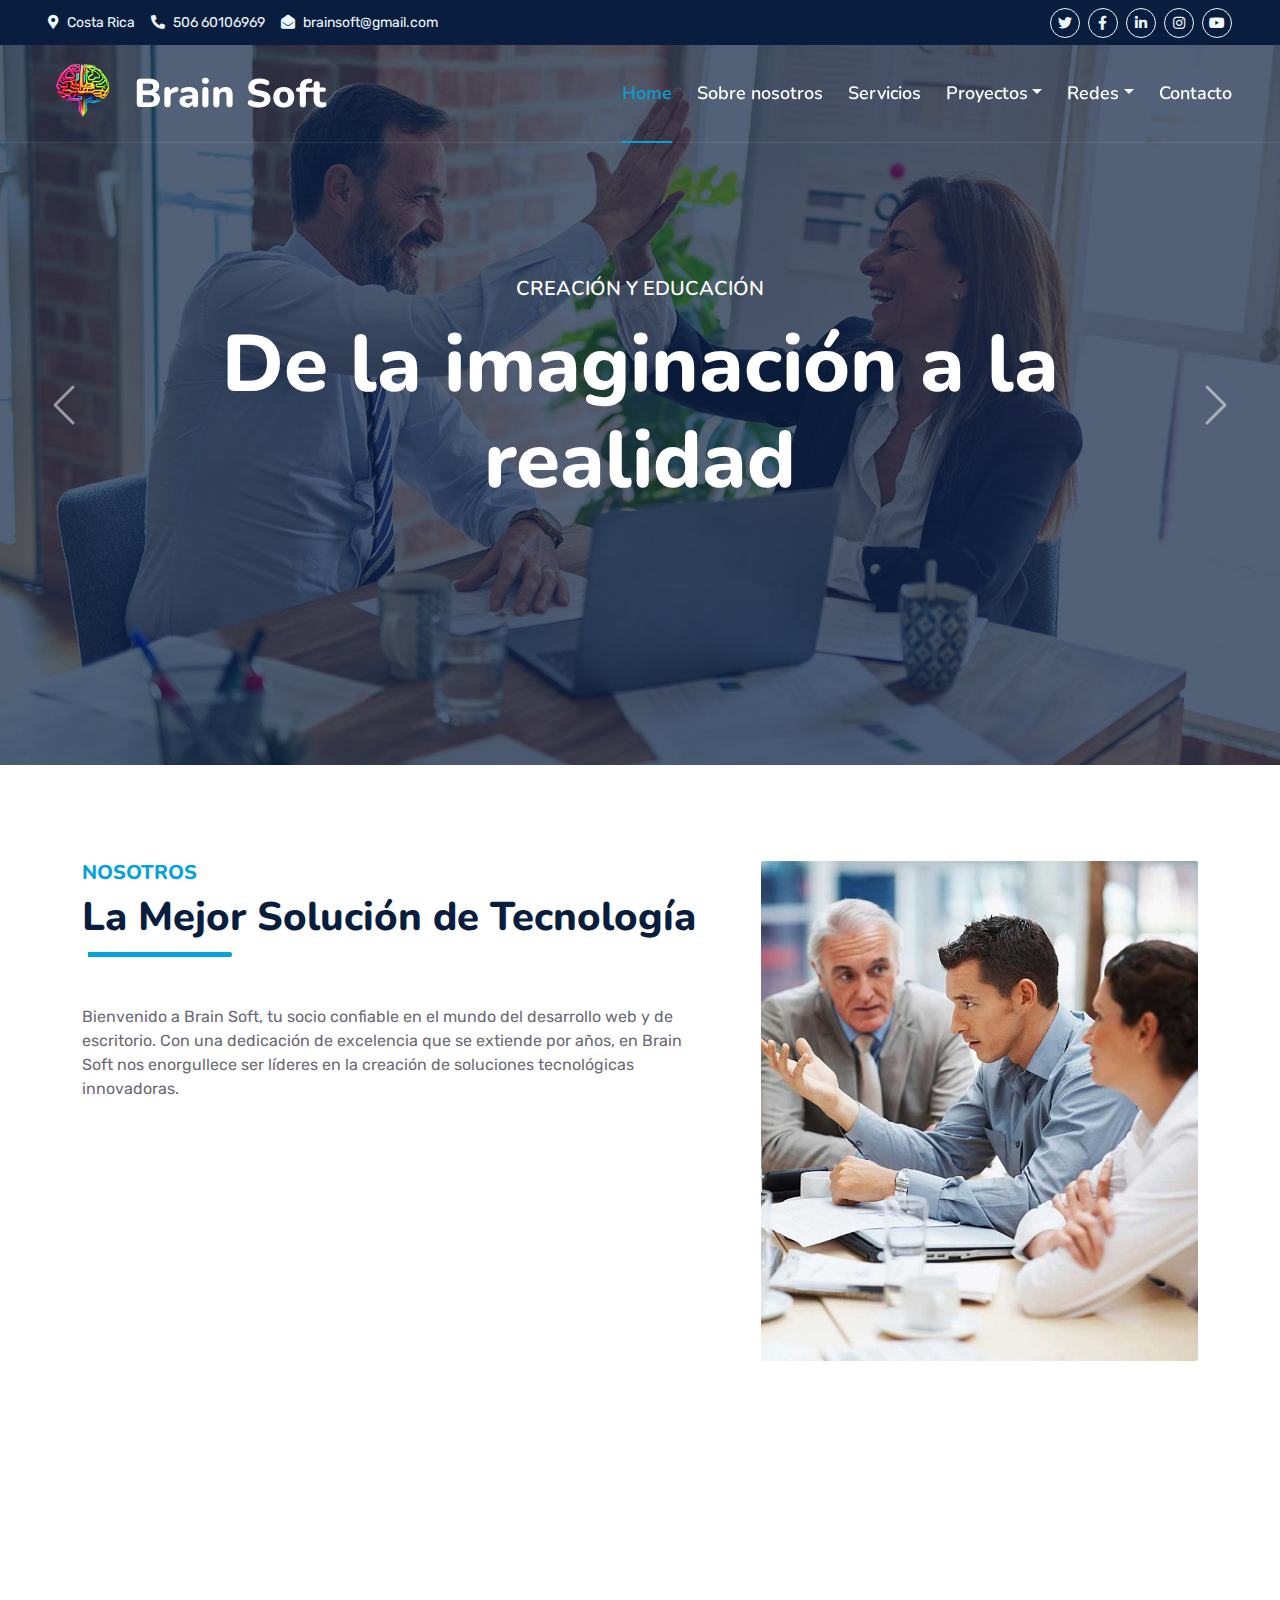
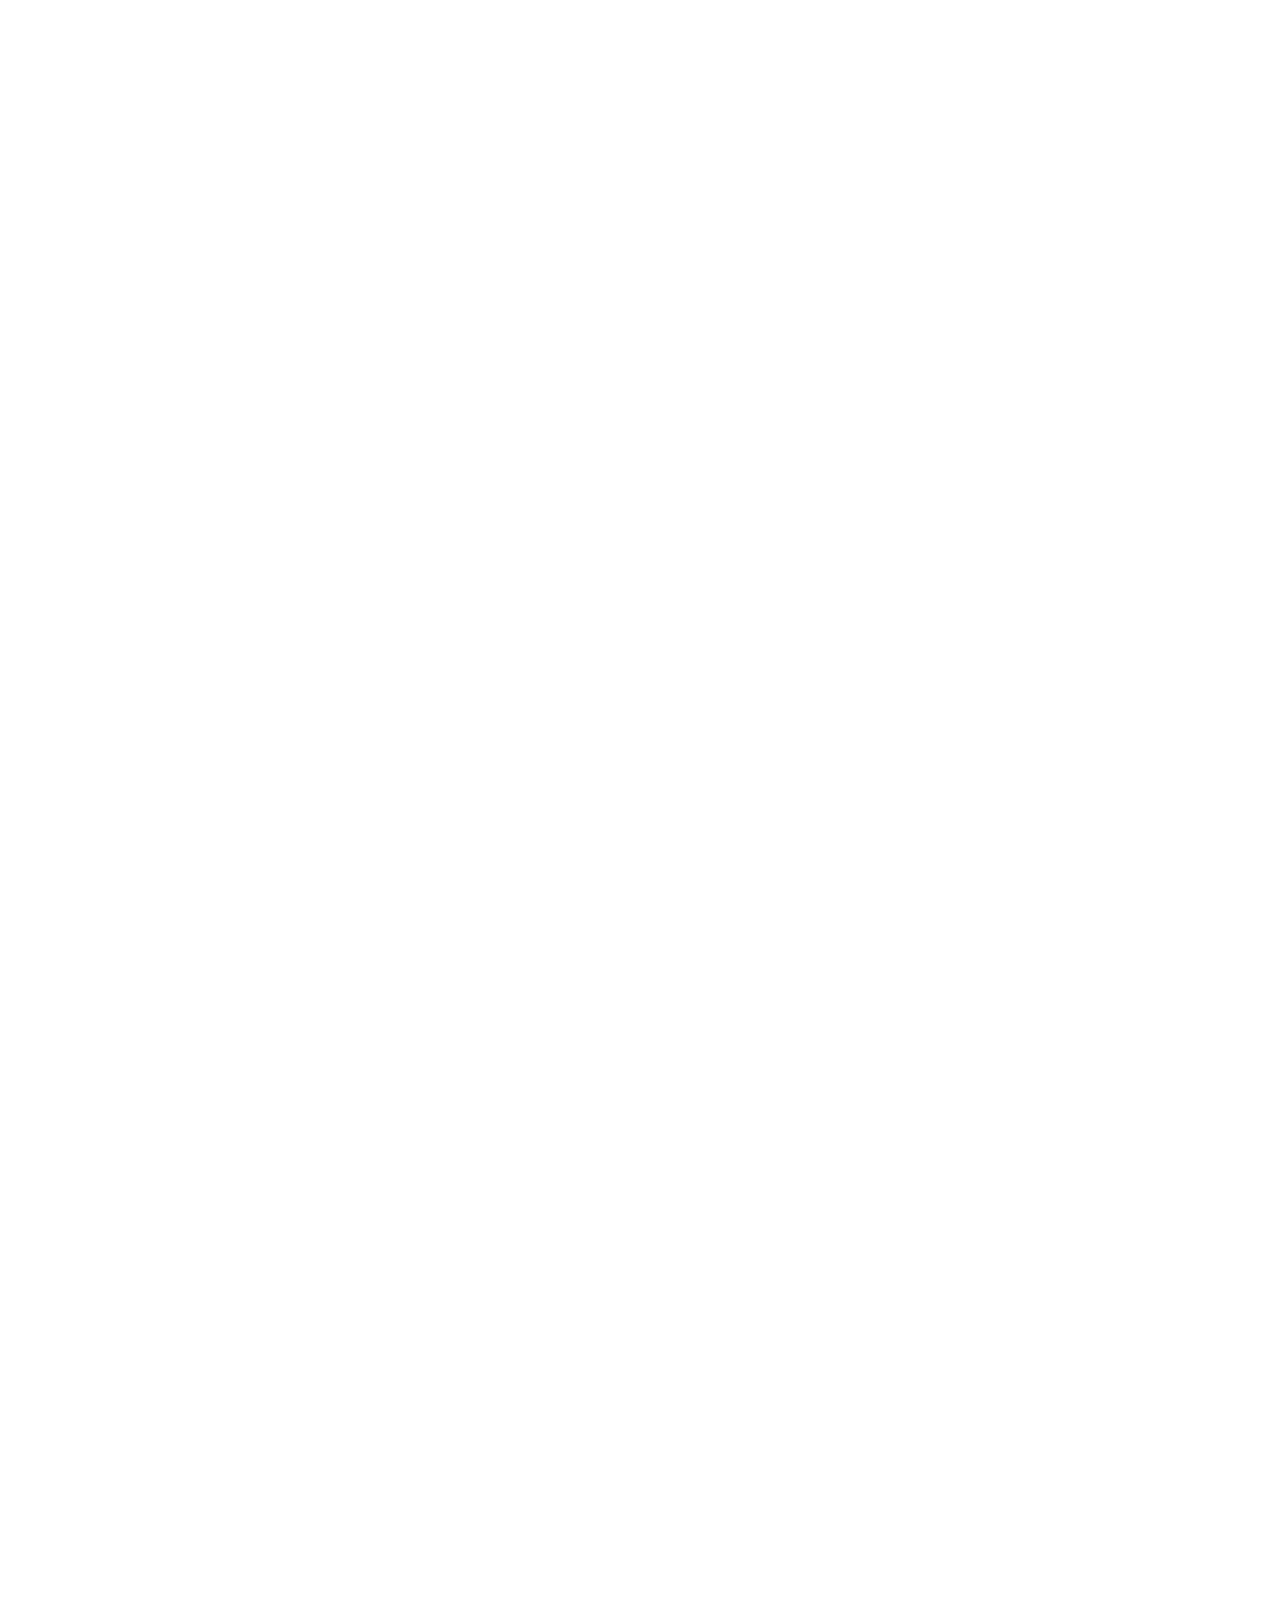
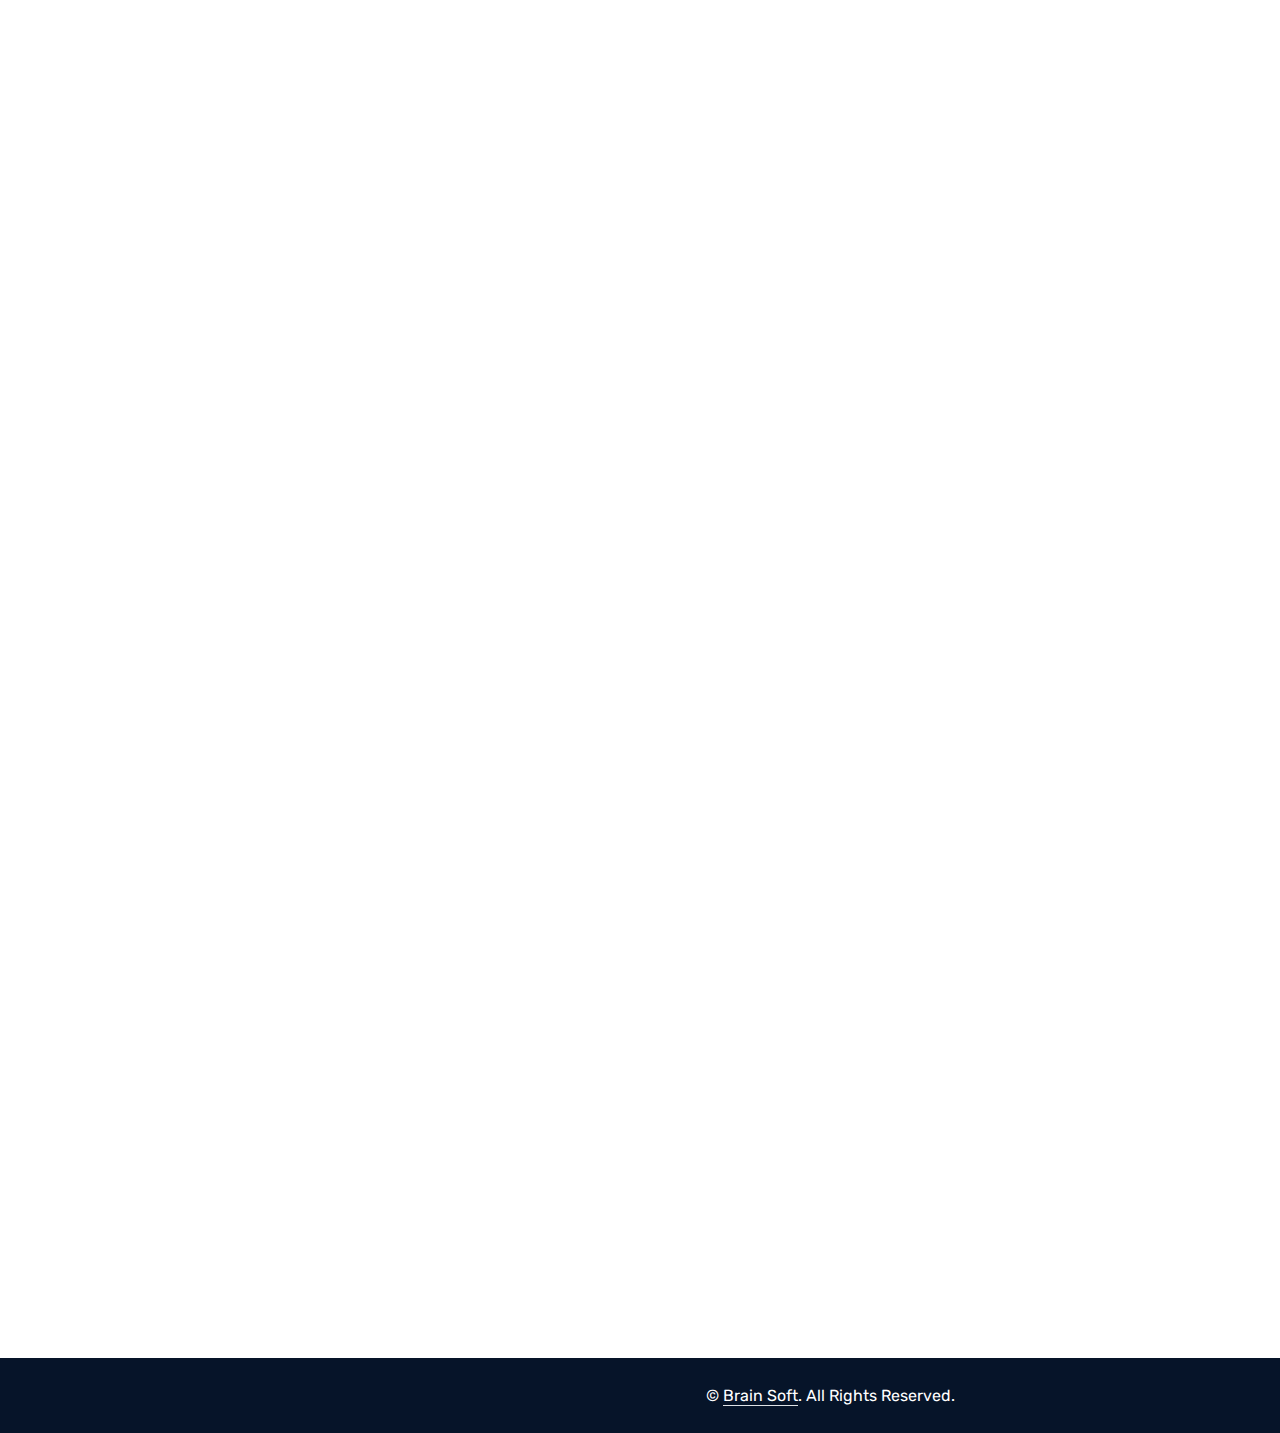
<file: Brainsoft/index.html>
<!DOCTYPE html>
<html lang="en">

<head>
    <meta charset="utf-8">
    <title>Brain Soft</title>
    <meta content="width=device-width, initial-scale=1.0" name="viewport">
    <meta content="Free HTML Templates" name="keywords">
    <meta content="Free HTML Templates" name="description">

    <!-- Favicon -->
    <link href="img/brainsoft.png" rel="icon">

    <!-- Google Web Fonts -->
    <link rel="preconnect" href="https://fonts.googleapis.com">
    <link rel="preconnect" href="https://fonts.gstatic.com" crossorigin>
    <link href="https://fonts.googleapis.com/css2?family=Nunito:wght@400;600;700;800&family=Rubik:wght@400;500;600;700&display=swap" rel="stylesheet">

    <!-- Icon Font Stylesheet -->
    <link href="https://cdnjs.cloudflare.com/ajax/libs/font-awesome/5.10.0/css/all.min.css" rel="stylesheet">
    <link href="https://cdn.jsdelivr.net/npm/bootstrap-icons@1.4.1/font/bootstrap-icons.css" rel="stylesheet">

    <!-- Libraries Stylesheet -->
    <link href="lib/owlcarousel/assets/owl.carousel.min.css" rel="stylesheet">
    <link href="lib/animate/animate.min.css" rel="stylesheet">

    <!-- Customized Bootstrap Stylesheet -->
    <link href="css/bootstrap.min.css" rel="stylesheet">

    <!-- Template Stylesheet -->
    <link href="css/style.css" rel="stylesheet">
</head>

<body>
    <!-- Spinner Start -->
    <div id="spinner" class="show bg-white position-fixed translate-middle w-100 vh-100 top-50 start-50 d-flex align-items-center justify-content-center">
        <div class="spinner"></div>
    </div>
    <!-- Spinner End -->


    <!-- Topbar Start -->
    <div class="container-fluid bg-dark px-5 d-none d-lg-block">
        <div class="row gx-0">
            <div class="col-lg-8 text-center text-lg-start mb-2 mb-lg-0">
                <div class="d-inline-flex align-items-center" style="height: 45px;">
                    <small class="me-3 text-light"><i class="fa fa-map-marker-alt me-2"></i>Costa Rica</small>
                    <small class="me-3 text-light"><i class="fa fa-phone-alt me-2"></i>506 60106969</small>
                    <small class="text-light"><i class="fa fa-envelope-open me-2"></i>brainsoft@gmail.com</small>
                </div>
            </div>
            <div class="col-lg-4 text-center text-lg-end">
                <div class="d-inline-flex align-items-center" style="height: 45px;">
                    <a class="btn btn-sm btn-outline-light btn-sm-square rounded-circle me-2" href=""><i class="fab fa-twitter fw-normal"></i></a>
                    <a class="btn btn-sm btn-outline-light btn-sm-square rounded-circle me-2" href=""><i class="fab fa-facebook-f fw-normal"></i></a>
                    <a class="btn btn-sm btn-outline-light btn-sm-square rounded-circle me-2" href=""><i class="fab fa-linkedin-in fw-normal"></i></a>
                    <a class="btn btn-sm btn-outline-light btn-sm-square rounded-circle me-2" href=""><i class="fab fa-instagram fw-normal"></i></a>
                    <a class="btn btn-sm btn-outline-light btn-sm-square rounded-circle" href=""><i class="fab fa-youtube fw-normal"></i></a>
                </div>
            </div>
        </div>
    </div>
    <!-- Topbar End -->


    <!-- Navbar & Carousel Start -->
    <div class="container-fluid position-relative p-0">
        <nav class="navbar navbar-expand-lg navbar-dark px-5 py-3 py-lg-0">
            <a class="navbar-brand" href="#">
                <img src="img/brainsoft.png" width="70" alt="Logo AM Fotografía" />
              </a>
            <a href="index.html"  class="navbar-brand p-0">
                
                <h1 class="m-0"></i>Brain Soft</h1>
            </a>
            
            <button class="navbar-toggler" type="button" data-bs-toggle="collapse" data-bs-target="#navbarCollapse">
                <span class="fa fa-bars"></span>
            </button>
            <div class="collapse navbar-collapse" id="navbarCollapse">
                <div class="navbar-nav ms-auto py-0">
                    <a href="index.html" class="nav-item nav-link active">Home</a>
                    <a href="about.html" class="nav-item nav-link">Sobre nosotros</a>
                    <a href="service.html" class="nav-item nav-link">Servicios</a>
                    <div class="nav-item dropdown">
                        <a href="#" class="nav-link dropdown-toggle" data-bs-toggle="dropdown">Proyectos</a>
                        <div class="dropdown-menu m-0">
                            <a href="blog.html" class="dropdown-item">Sitios Web</a>
                            <a href="detail.html" class="dropdown-item">Software</a>
                        </div>
                    </div>
                    <div class="nav-item dropdown">
                        <a href="#" class="nav-link dropdown-toggle" data-bs-toggle="dropdown">Redes</a>
                      
                    </div>
                    <a href="contact.html" class="nav-item nav-link">Contacto</a>
         
        </nav>

        <div id="header-carousel" class="carousel slide carousel-fade" data-bs-ride="carousel">
            <div class="carousel-inner">
                <div class="carousel-item active">
                    <img class="w-100" src="img/carousel-1.jpg" alt="Image">
                    <div class="carousel-caption d-flex flex-column align-items-center justify-content-center">
                        <div class="p-3" style="max-width: 900px;">
                            <h5 class="text-white text-uppercase mb-3 animated slideInDown">Creación y educación</h5>
                            <h1 class="display-1 text-white mb-md-4 animated zoomIn">De la imaginación a la realidad</h1>
                            <a ></a>
                        </div>
                    </div>
                </div>
                <div class="carousel-item">
                    <img class="w-100" src="img/carousel-2.jpg" alt="Image">
                    <div class="carousel-caption d-flex flex-column align-items-center justify-content-center">
                        <div class="p-3" style="max-width: 900px;">
                            <h5 class="text-white text-uppercase mb-3 animated slideInDown">Servicio al cliente</h5>
                            <h1 class="display-1 text-white mb-md-4 animated zoomIn">Buscamos resolver tus necesidades</h1>
                           
                        </div>
                    </div>
                </div>
            </div>
            <button class="carousel-control-prev" type="button" data-bs-target="#header-carousel"
                data-bs-slide="prev">
                <span class="carousel-control-prev-icon" aria-hidden="true"></span>
                <span class="visually-hidden">Previous</span>
            </button>
            <button class="carousel-control-next" type="button" data-bs-target="#header-carousel"
                data-bs-slide="next">
                <span class="carousel-control-next-icon" aria-hidden="true"></span>
                <span class="visually-hidden">Next</span>
            </button>
        </div>
    </div>
    <!-- Navbar & Carousel End -->


    <!-- Full Screen Search Start -->
    <div class="modal fade" id="searchModal" tabindex="-1">
        <div class="modal-dialog modal-fullscreen">
            <div class="modal-content" style="background: rgba(9, 30, 62, .7);">
                <div class="modal-header border-0">
                    <button type="button" class="btn bg-white btn-close" data-bs-dismiss="modal" aria-label="Close"></button>
                </div>
                <div class="modal-body d-flex align-items-center justify-content-center">
                    <div class="input-group" style="max-width: 600px;">
                        <input type="text" class="form-control bg-transparent border-primary p-3" placeholder="Type search keyword">
                        <button class="btn btn-primary px-4"><i class="bi bi-search"></i></button>
                    </div>
                </div>
            </div>
        </div>
    </div>
    <!-- Full Screen Search End -->


    <!-- Facts Start -->
   
    <!-- Facts Start -->


    <!-- About Start -->
    <div class="container-fluid py-5 wow fadeInUp" data-wow-delay="0.1s">
        <div class="container py-5">
            <div class="row g-5">
                <div class="col-lg-7">
                    <div class="section-title position-relative pb-3 mb-5">
                        <h5 class="fw-bold text-primary text-uppercase">Nosotros</h5>
                        <h1 class="mb-0">La Mejor Solución de Tecnología </h1>
                    </div>
                    <p class="mb-4">Bienvenido a Brain Soft, tu socio confiable en el mundo del desarrollo web y de escritorio. Con una dedicación de excelencia que se extiende por años, en Brain Soft nos enorgullece ser líderes en la creación de soluciones tecnológicas innovadoras.</p>
                    <div class="row g-0 mb-3">
                        <div class="col-sm-6 wow zoomIn" data-wow-delay="0.2s">
                            <h5 class="mb-3"><i class="fa fa-check text-primary me-3"></i>Servicio al cliente</h5>
                            <h5 class="mb-3"><i class="fa fa-check text-primary me-3"></i>Personal Profesional</h5>
                        </div>
                        <div class="col-sm-6 wow zoomIn" data-wow-delay="0.4s">
                            <h5 class="mb-3"><i class="fa fa-check text-primary me-3"></i>Soporte 24/7</h5>
                            <h5 class="mb-3"><i class="fa fa-check text-primary me-3"></i>Precios Flexibles</h5>
                        </div>
                    </div>
                    <div class="d-flex align-items-center mb-4 wow fadeIn" data-wow-delay="0.6s">
                        <div class="bg-primary d-flex align-items-center justify-content-center rounded" style="width: 60px; height: 60px;">
                            <i class="fa fa-phone-alt text-white"></i>
                        </div>
                        <div class="ps-4">
                            <h5 class="mb-2">Llame para hacer cualquier pregunta.</h5>
                            <h4 class="text-primary mb-0">506 60106969</h4>
                        </div>
                    </div>
                 
                </div>
                <div class="col-lg-5" style="min-height: 500px;">
                    <div class="position-relative h-100">
                        <img class="position-absolute w-100 h-100 rounded wow zoomIn" data-wow-delay="0.9s" src="img/about.jpg" style="object-fit: cover;">
                    </div>
                </div>
            </div>
        </div>
    </div>
    <!-- About End -->


    <!-- Features Start -->
    <div class="container-fluid py-5 wow fadeInUp" data-wow-delay="0.1s">
        <div class="container py-5">
            <div class="section-title text-center position-relative pb-3 mb-5 mx-auto" style="max-width: 600px;">
                <h5 class="fw-bold text-primary text-uppercase">¿Por qué eligirnos?</h5>
                <h1 class="mb-0">Estamos Aquí para Hacer Crecer Tu Negocio de Manera Exponencial.


                </h1>
            </div>
            <div class="row g-5">
                <div class="col-lg-4">
                    <div class="row g-5">
                        <div class="col-12 wow zoomIn" data-wow-delay="0.2s">
                            <div class="bg-primary rounded d-flex align-items-center justify-content-center mb-3" style="width: 60px; height: 60px;">
                                <i class="fa fa-cubes text-white"></i>
                            </div>
                            <h4>Precios cómodos</h4>
                            <p class="mb-0">Magna sea eos sit dolor, ipsum amet lorem diam dolor eos et diam dolor</p>
                        </div>
                        <div class="col-12 wow zoomIn" data-wow-delay="0.6s">
                            <div class="bg-primary rounded d-flex align-items-center justify-content-center mb-3" style="width: 60px; height: 60px;">
                                <i class="fa fa-award text-white"></i>
                            </div>
                            <h4>Servicio al cliente</h4>
                            <p class="mb-0">Magna sea eos sit dolor, ipsum amet lorem diam dolor eos et diam dolor</p>
                        </div>
                    </div>
                </div>
                <div class="col-lg-4  wow zoomIn" data-wow-delay="0.9s" style="min-height: 350px;">
                    <div class="position-relative h-100">
                        <img class="position-absolute w-100 h-100 rounded wow zoomIn" data-wow-delay="0.1s" src="img/feature.jpg" style="object-fit: cover;">
                    </div>
                </div>
                <div class="col-lg-4">
                    <div class="row g-5">
                        <div class="col-12 wow zoomIn" data-wow-delay="0.4s">
                            <div class="bg-primary rounded d-flex align-items-center justify-content-center mb-3" style="width: 60px; height: 60px;">
                                <i class="fa fa-users-cog text-white"></i>
                            </div>
                            <h4>Equipo profesional</h4>
                            <p class="mb-0">Magna sea eos sit dolor, ipsum amet lorem diam dolor eos et diam dolor</p>
                        </div>
                        <div class="col-12 wow zoomIn" data-wow-delay="0.8s">
                            <div class="bg-primary rounded d-flex align-items-center justify-content-center mb-3" style="width: 60px; height: 60px;">
                                <i class="fa fa-phone-alt text-white"></i>
                            </div>
                            <h4>Soporte 24/7 </h4>
                            <p class="mb-0">Magna sea eos sit dolor, ipsum amet lorem diam dolor eos et diam dolor</p>
                        </div>
                    </div>
                </div>
            </div>
        </div>
    </div>
    <!-- Features Start -->


    <!-- Service Start -->
    <div class="container-fluid py-5 wow fadeInUp" data-wow-delay="0.1s">
        <div class="container py-5">
            <div class="section-title text-center position-relative pb-3 mb-5 mx-auto" style="max-width: 600px;">
                <h5 class="fw-bold text-primary text-uppercase">Nuestros servicios</h5>
                <h1 class="mb-0">
                    Soluciones de Tecnología Personalizadas para tu Negocio Exitoso.</h1>
            </div>
            <div class="row g-5">
                <div class="col-lg-4 col-md-6 wow zoomIn" data-wow-delay="0.3s">
                    <div class="service-item bg-light rounded d-flex flex-column align-items-center justify-content-center text-center">
                        <div class="service-icon">
                            <i class="fa fa-shield-alt text-white"></i>
                        </div>
                        <h4 class="mb-3">Cyber Seguridad</h4>
                        <p class="m-0">Amet justo dolor lorem kasd amet magna sea stet eos vero lorem ipsum dolore sed</p>
                        <a class="btn btn-lg btn-primary rounded" href="">
                            <i class="bi bi-arrow-right"></i>
                        </a>
                    </div>
                </div>
                <div class="col-lg-4 col-md-6 wow zoomIn" data-wow-delay="0.6s">
                    <div class="service-item bg-light rounded d-flex flex-column align-items-center justify-content-center text-center">
                        <div class="service-icon">
                            <i class="fa fa-chart-pie text-white"></i>
                        </div>
                        <h4 class="mb-3">Analista de datos</h4>
                        <p class="m-0">Amet justo dolor lorem kasd amet magna sea stet eos vero lorem ipsum dolore sed</p>
                        <a class="btn btn-lg btn-primary rounded" href="">
                            <i class="bi bi-arrow-right"></i>
                        </a>
                    </div>
                </div>
                <div class="col-lg-4 col-md-6 wow zoomIn" data-wow-delay="0.9s">
                    <div class="service-item bg-light rounded d-flex flex-column align-items-center justify-content-center text-center">
                        <div class="service-icon">
                            <i class="fa fa-code text-white"></i>
                        </div>
                        <h4 class="mb-3">Desarrollador Web </h4>
                        <p class="m-0">Amet justo dolor lorem kasd amet magna sea stet eos vero lorem ipsum dolore sed</p>
                        <a class="btn btn-lg btn-primary rounded" href="">
                            <i class="bi bi-arrow-right"></i>
                        </a>
                    </div>
                </div>
                <div class="col-lg-4 col-md-6 wow zoomIn" data-wow-delay="0.3s">
                    <div class="service-item bg-light rounded d-flex flex-column align-items-center justify-content-center text-center">
                        <div class="service-icon">
                            <i class="fab fa-android text-white"></i>
                        </div>
                        <h4 class="mb-3">Desarrolador Apps </h4>
                        <p class="m-0">Amet justo dolor lorem kasd amet magna sea stet eos vero lorem ipsum dolore sed</p>
                        <a class="btn btn-lg btn-primary rounded" href="">
                            <i class="bi bi-arrow-right"></i>
                        </a>
                    </div>
                </div>
                <div class="col-lg-4 col-md-6 wow zoomIn" data-wow-delay="0.6s">
                    <div class="service-item bg-light rounded d-flex flex-column align-items-center justify-content-center text-center">
                        <div class="service-icon">
                            <i class="fa fa-search text-white"></i>
                        </div>
                        <h4 class="mb-3">Desarrollador Juegos</h4>
                        <p class="m-0">Amet justo dolor lorem kasd amet magna sea stet eos vero lorem ipsum dolore sed</p>
                        <a class="btn btn-lg btn-primary rounded" href="">
                            <i class="bi bi-arrow-right"></i>
                        </a>
                    </div>
                </div>
                <div class="col-lg-4 col-md-6 wow zoomIn" data-wow-delay="0.6s">
                    <div class="service-item bg-light rounded d-flex flex-column align-items-center justify-content-center text-center">
                        <div class="service-icon">
                            <i class="fa fa-search text-white"></i>
                        </div>
                        <h4 class="mb-3">Optimización</h4>
                        <p class="m-0">Amet justo dolor lorem kasd amet magna sea stet eos vero lorem ipsum dolore sed</p>
                        <a class="btn btn-lg btn-primary rounded" href="">
                            <i class="bi bi-arrow-right"></i>
                        </a>
                    </div>
                </div>
            </div>
        </div>
    </div>
    <!-- Service End -->


    <!-- Pricing Plan Start -->
 
    <!-- Pricing Plan End -->


    <!-- Quote Start -->
   
    <!-- Quote End -->


    <!-- Testimonial Start 
    <div class="container-fluid py-5 wow fadeInUp" data-wow-delay="0.1s">
        <div class="container py-5">
            <div class="section-title text-center position-relative pb-3 mb-4 mx-auto" style="max-width: 600px;">
                <h5 class="fw-bold text-primary text-uppercase">Testimonial</h5>
                <h1 class="mb-0">What Our Clients Say About Our Digital Services</h1>
            </div>
            <div class="owl-carousel testimonial-carousel wow fadeInUp" data-wow-delay="0.6s">
                <div class="testimonial-item bg-light my-4">
                    <div class="d-flex align-items-center border-bottom pt-5 pb-4 px-5">
                        <img class="img-fluid rounded" src="img/testimonial-1.jpg" style="width: 60px; height: 60px;" >
                        <div class="ps-4">
                            <h4 class="text-primary mb-1">Client Name</h4>
                            <small class="text-uppercase">Profession</small>
                        </div>
                    </div>
                    <div class="pt-4 pb-5 px-5">
                        Dolor et eos labore, stet justo sed est sed. Diam sed sed dolor stet amet eirmod eos labore diam
                    </div>
                </div>
                <div class="testimonial-item bg-light my-4">
                    <div class="d-flex align-items-center border-bottom pt-5 pb-4 px-5">
                        <img class="img-fluid rounded" src="img/testimonial-2.jpg" style="width: 60px; height: 60px;" >
                        <div class="ps-4">
                            <h4 class="text-primary mb-1">Client Name</h4>
                            <small class="text-uppercase">Profession</small>
                        </div>
                    </div>
                    <div class="pt-4 pb-5 px-5">
                        Dolor et eos labore, stet justo sed est sed. Diam sed sed dolor stet amet eirmod eos labore diam
                    </div>
                </div>
                <div class="testimonial-item bg-light my-4">
                    <div class="d-flex align-items-center border-bottom pt-5 pb-4 px-5">
                        <img class="img-fluid rounded" src="img/testimonial-3.jpg" style="width: 60px; height: 60px;" >
                        <div class="ps-4">
                            <h4 class="text-primary mb-1">Client Name</h4>
                            <small class="text-uppercase">Profession</small>
                        </div>
                    </div>
                    <div class="pt-4 pb-5 px-5">
                        Dolor et eos labore, stet justo sed est sed. Diam sed sed dolor stet amet eirmod eos labore diam
                    </div>
                </div>
                <div class="testimonial-item bg-light my-4">
                    <div class="d-flex align-items-center border-bottom pt-5 pb-4 px-5">
                        <img class="img-fluid rounded" src="img/testimonial-4.jpg" style="width: 60px; height: 60px;" >
                        <div class="ps-4">
                            <h4 class="text-primary mb-1">Client Name</h4>
                            <small class="text-uppercase">Profession</small>
                        </div>
                    </div>
                    <div class="pt-4 pb-5 px-5">
                        Dolor et eos labore, stet justo sed est sed. Diam sed sed dolor stet amet eirmod eos labore diam
                    </div>
                </div>
            </div>
        </div>
    </div>
    Testimonial End -->


    <!-- Team Start -->
    <div class="container-fluid py-5 wow fadeInUp" data-wow-delay="0.1s">
        <div class="container py-5 mx-auto">
            <div class="section-title text-center position-relative pb-3 mb-5 mx-auto" style="max-width: 600px;">
                <h5 class="fw-bold text-primary text-uppercase">Equipo Brain Soft</h5>
                <h1 class="mb-0">
                    Profesionales Listos para Ayudar a Tu Negocio.</h1>
            </div>
            <div class="row g-5 text-center">
                <div class="col-lg-4 wow slideInUp" data-wow-delay="0.6s">
                    <div class="team-item bg-light rounded overflow-hidden">
                        <div class="team-img position-relative overflow-hidden">
                            <img class="img-fluid w-100" src="img/david png.png" alt="">
                            <div class="team-social">
                                <a class="btn btn-lg btn-primary btn-lg-square rounded" href=""><i class="fab fa-twitter fw-normal"></i></a>
                                <a class="btn btn-lg btn-primary btn-lg-square rounded" href=""><i class="fab fa-facebook-f fw-normal"></i></a>
                                <a class="btn btn-lg btn-primary btn-lg-square rounded" href=""><i class="fab fa-instagram fw-normal"></i></a>
                                <a class="btn btn-lg btn-primary btn-lg-square rounded" href=""><i class="fab fa-linkedin-in fw-normal"></i></a>
                            </div>
                        </div>
                        <div class="text-center py-4">
                            <h4 class="text-primary">David Soto</h4>
                            <p class="text-uppercase m-0">Programador</p>
                        </div>
                    </div>
                </div>
                <div class="col-lg-4 wow slideInUp" data-wow-delay="0.3s">
                    <div class="team-item bg-light rounded overflow-hidden">
                        <div class="team-img position-relative overflow-hidden">
                            <img class="img-fluid w-100" src="img/brayanb png.png" alt="">
                            <div class="team-social">
                                <a class="btn btn-lg btn-primary btn-lg-square rounded" href=""><i class="fab fa-twitter fw-normal"></i></a>
                                <a class="btn btn-lg btn-primary btn-lg-square rounded" href=""><i class="fab fa-facebook-f fw-normal"></i></a>
                                <a class="btn btn-lg btn-primary btn-lg-square rounded" href=""><i class="fab fa-instagram fw-normal"></i></a>
                                <a class="btn btn-lg btn-primary btn-lg-square rounded" href=""><i class="fab fa-linkedin-in fw-normal"></i></a>
                            </div>
                        </div>
                        <div class="text-center py-4">
                            <h4 class="text-primary">Brayan Aguirre</h4>
                            <p class="text-uppercase m-0">Programador</p>
                        </div>
                    </div>
                </div>
                
            
                <div class="col-lg-4 wow slideInUp" data-wow-delay="0.6s">
                    <div class="team-item bg-light rounded overflow-hidden">
                        <div class="team-img position-relative overflow-hidden">
                            <img class="img-fluid w-100" src="img/descarga.jpg" alt="">
                            <div class="team-social">
                                <a class="btn btn-lg btn-primary btn-lg-square rounded" href=""><i class="fab fa-twitter fw-normal"></i></a>
                                <a class="btn btn-lg btn-primary btn-lg-square rounded" href=""><i class="fab fa-facebook-f fw-normal"></i></a>
                                <a class="btn btn-lg btn-primary btn-lg-square rounded" href=""><i class="fab fa-instagram fw-normal"></i></a>
                                <a class="btn btn-lg btn-primary btn-lg-square rounded" href=""><i class="fab fa-linkedin-in fw-normal"></i></a>
                            </div>
                        </div>
                        <div class="text-center py-4">
                            <h4 class="text-primary">Postúlate</h4>
                            <p class="text-uppercase m-0">¿Quieres formar parte?</p>
                        </div>
                    </div>
                </div>
            </div>
        </div>
    </div>
    <!-- Team End -->


    <!-- Blog Start -->
   
    <!-- Blog Start -->


    <!-- Vendor Start -->

    <!-- Vendor End -->
    

    <!-- Footer Start -->
    <div class="container-fluid bg-dark text-light mt-5 wow fadeInUp" data-wow-delay="0.1s">
        <div class="container">
            <div class="row gx-5">
                <div class="col-lg-4 col-md-6 footer-about">
                    <div class="d-flex flex-column align-items-center justify-content-center text-center h-100 bg-primary p-4">
                        <a href="index.html" class="navbar-brand">
                            <h1 class="m-0 text-white"></i>Brain Soft</h1>
                        </a>
                        <p class="mt-3 mb-4">Lorem diam sit erat dolor elitr et, diam lorem justo amet clita stet eos sit. Elitr dolor duo lorem, elitr clita ipsum sea. Diam amet erat lorem stet eos. Diam amet et kasd eos duo.</p>
                        <form action="">
                            <div class="input-group">
                                <input type="text" class="form-control border-white p-3" placeholder="Your Email">
                                <button class="btn btn-dark">Enviar</button>
                            </div>
                        </form>
                    </div>
                </div>
                <div class="col-lg-8 col-md-6">
                    <div class="row gx-5">
                        <div class="col-lg-4 col-md-12 pt-5 mb-5">
                            <div class="section-title section-title-sm position-relative pb-3 mb-4">
                                <h3 class="text-light mb-0">Contacto</h3>
                            </div>
                            <div class="d-flex mb-2">
                                <i class="bi bi-geo-alt text-primary me-2"></i>
                                <p class="mb-0">Costa Rica</p>
                            </div>
                            <div class="d-flex mb-2">
                                <i class="bi bi-envelope-open text-primary me-2"></i>
                                <p class="mb-0">brainsoft</p>
                            </div>
                            <div class="d-flex mb-2">
                                <i class="bi bi-telephone text-primary me-2"></i>
                                <p class="mb-0">+506 60106969</p>
                            </div>
                            <div class="d-flex mt-4">
                                <a class="btn btn-primary btn-square me-2" href="#"><i class="fab fa-twitter fw-normal"></i></a>
                                <a class="btn btn-primary btn-square me-2" href="#"><i class="fab fa-facebook-f fw-normal"></i></a>
                                <a class="btn btn-primary btn-square me-2" href="#"><i class="fab fa-linkedin-in fw-normal"></i></a>
                                <a class="btn btn-primary btn-square" href="#"><i class="fab fa-instagram fw-normal"></i></a>
                            </div>
                        </div>
                 
                     
                    </div>
                </div>
            </div>
        </div>
    </div>
    <div class="container-fluid text-white" style="background: #061429;">
        <div class="container text-center">
            <div class="row justify-content-end">
                <div class="col-lg-8 col-md-6">
                    <div class="d-flex align-items-center justify-content-center" style="height: 75px;">
                        <p class="mb-0">&copy; <a class="text-white border-bottom" href="#">Brain Soft</a>. All Rights Reserved. 
					
                    </div>
                </div>
            </div>
        </div>
    </div>
    <!-- Footer End -->


    <!-- Back to Top -->
    <a href="#" class="btn btn-lg btn-primary btn-lg-square rounded back-to-top"><i class="bi bi-arrow-up"></i></a>


    <!-- JavaScript Libraries -->
    <script src="https://code.jquery.com/jquery-3.4.1.min.js"></script>
    <script src="https://cdn.jsdelivr.net/npm/bootstrap@5.0.0/dist/js/bootstrap.bundle.min.js"></script>
    <script src="lib/wow/wow.min.js"></script>
    <script src="lib/easing/easing.min.js"></script>
    <script src="lib/waypoints/waypoints.min.js"></script>
    <script src="lib/counterup/counterup.min.js"></script>
    <script src="lib/owlcarousel/owl.carousel.min.js"></script>

    <!-- Template Javascript -->
    <script src="js/main.js"></script>
</body>

</html>
</file>
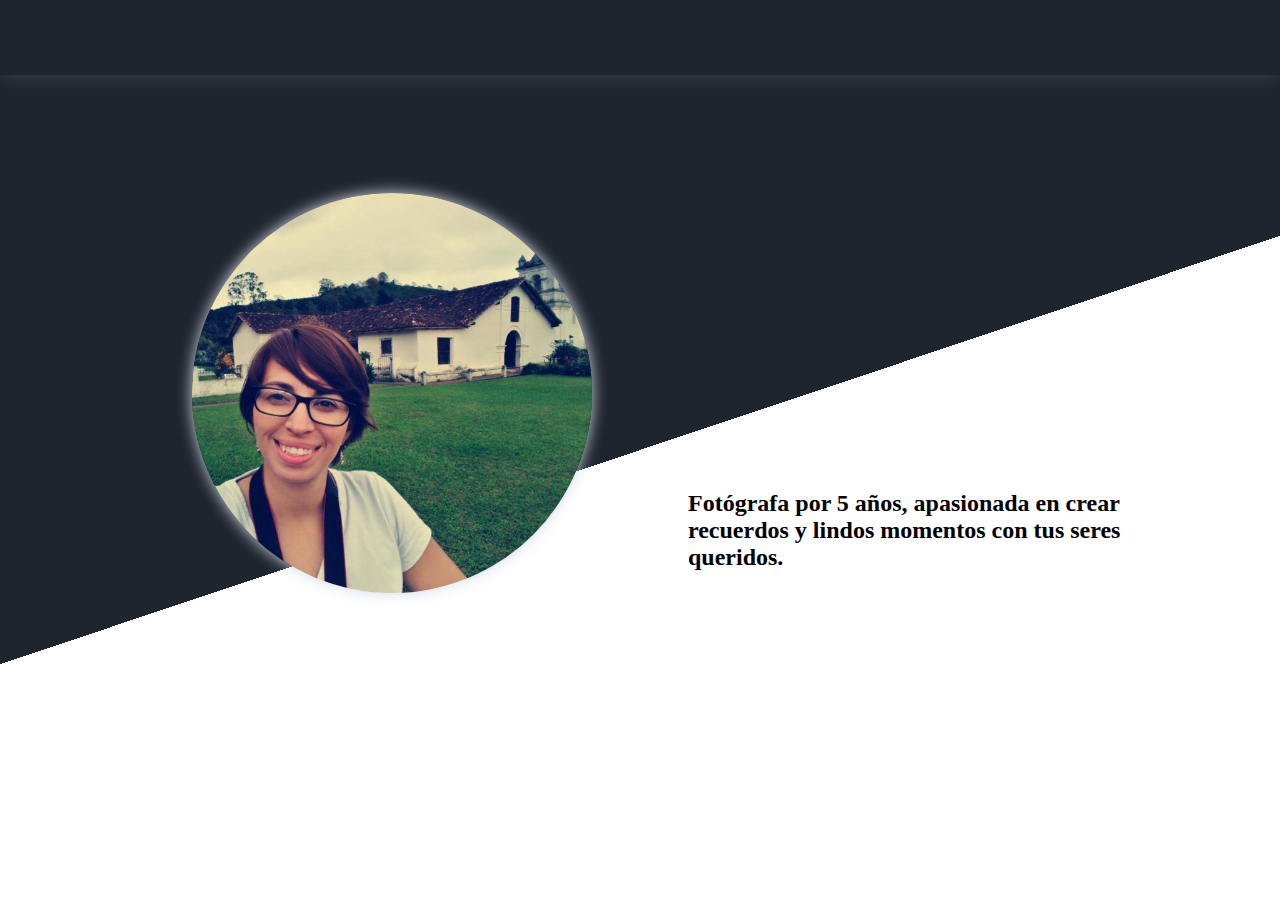
<file: fotografa.html>
<!DOCTYPE html>
<html lang="en">
    <head>
        <meta charset="UTF-8">
        <meta http-equiv="X-UA-Compatible" content="IE=edge">
        <meta name="viewport" content="width=device-width, initial-scale=1.0">
        <link href='https://unpkg.com/boxicons@2.1.4/css/boxicons.min.css' rel='stylesheet'>
        <link rel="stylesheet" href="css/intro.css">
        <link rel="stylesheet" href="css/intro.css">
        <title>Portfolio</title>
    </head>
    
    <body>
        <header class="container">
            <div class="page-header">
                <div class="logo">
                   
                </div>
                <input type="checkbox" id="click">
    
                <label for="click" class="mainicon">
                    <div class="menu">
                        <i class='bx bx-menu'></i>
                    </div>
                </label>
                <ul>
                    <li><a href="index.html"  class="active" style="--navAni:1">AM FOTOGRAFÍA</a></li>
              
                    <li><a href="https://api.whatsapp.com/send?phone=84449279" style="--navAni:5">Contacto</a></li>
                </ul>
            </div>
        </header>
    
    
        <section class="container">
            <div class="main">
                <div class="images">
                    <img src="img/Carito 3 20180316_221112.jpg" alt="" class="img-w">
                </div>
                <div class="detail">
                    <h3>Hola, yo soy...</h3>
                   
                    
                    <h1><span style="color:#f92dde;">Carolin</span> González</h1>   
                    <h2>  Fotógrafa por 5 años, apasionada en crear recuerdos y lindos momentos con tus seres queridos.</h2>
               
                </div>
            </div>
        </section>


    </body>
</html>
</file>
<file: Brainsoft/css/style.css>
/********** Template CSS **********/
:root {
    --primary: #06A3DA;
    --secondary: #34AD54;
    --light: #EEF9FF;
    --dark: #091E3E;
}


/*** Spinner ***/
.spinner {
    width: 40px;
    height: 40px;
    background: var(--primary);
    margin: 100px auto;
    -webkit-animation: sk-rotateplane 1.2s infinite ease-in-out;
    animation: sk-rotateplane 1.2s infinite ease-in-out;
}

@-webkit-keyframes sk-rotateplane {
    0% {
        -webkit-transform: perspective(120px)
    }
    50% {
        -webkit-transform: perspective(120px) rotateY(180deg)
    }
    100% {
        -webkit-transform: perspective(120px) rotateY(180deg) rotateX(180deg)
    }
}

@keyframes sk-rotateplane {
    0% {
        transform: perspective(120px) rotateX(0deg) rotateY(0deg);
        -webkit-transform: perspective(120px) rotateX(0deg) rotateY(0deg)
    }
    50% {
        transform: perspective(120px) rotateX(-180.1deg) rotateY(0deg);
        -webkit-transform: perspective(120px) rotateX(-180.1deg) rotateY(0deg)
    }
    100% {
        transform: perspective(120px) rotateX(-180deg) rotateY(-179.9deg);
        -webkit-transform: perspective(120px) rotateX(-180deg) rotateY(-179.9deg);
    }
}

#spinner {
    opacity: 0;
    visibility: hidden;
    transition: opacity .5s ease-out, visibility 0s linear .5s;
    z-index: 99999;
}

#spinner.show {
    transition: opacity .5s ease-out, visibility 0s linear 0s;
    visibility: visible;
    opacity: 1;
}


/*** Heading ***/
h1,
h2,
.fw-bold {
    font-weight: 800 !important;
}

h3,
h4,
.fw-semi-bold {
    font-weight: 700 !important;
}

h5,
h6,
.fw-medium {
    font-weight: 600 !important;
}


/*** Button ***/
.btn {
    font-family: 'Nunito', sans-serif;
    font-weight: 600;
    transition: .5s;
}

.btn-primary,
.btn-secondary {
    color: #FFFFFF;
    box-shadow: inset 0 0 0 50px transparent;
}

.btn-primary:hover {
    box-shadow: inset 0 0 0 0 var(--primary);
}

.btn-secondary:hover {
    box-shadow: inset 0 0 0 0 var(--secondary);
}

.btn-square {
    width: 36px;
    height: 36px;
}

.btn-sm-square {
    width: 30px;
    height: 30px;
}

.btn-lg-square {
    width: 48px;
    height: 48px;
}

.btn-square,
.btn-sm-square,
.btn-lg-square {
    padding-left: 0;
    padding-right: 0;
    text-align: center;
}


/*** Navbar ***/
.navbar-dark .navbar-nav .nav-link {
    font-family: 'Nunito', sans-serif;
    position: relative;
    margin-left: 25px;
    padding: 35px 0;
    color: #FFFFFF;
    font-size: 18px;
    font-weight: 600;
    outline: none;
    transition: .5s;
}

.sticky-top.navbar-dark .navbar-nav .nav-link {
    padding: 20px 0;
    color: var(--dark);
}

.navbar-dark .navbar-nav .nav-link:hover,
.navbar-dark .navbar-nav .nav-link.active {
    color: var(--primary);
}

.navbar-dark .navbar-brand h1 {
    color: #FFFFFF;
}

.navbar-dark .navbar-toggler {
    color: var(--primary) !important;
    border-color: var(--primary) !important;
}

@media (max-width: 991.98px) {
    .sticky-top.navbar-dark {
        position: relative;
        background: #FFFFFF;
    }

    .navbar-dark .navbar-nav .nav-link,
    .navbar-dark .navbar-nav .nav-link.show,
    .sticky-top.navbar-dark .navbar-nav .nav-link {
        padding: 10px 0;
        color: var(--dark);
    }

    .navbar-dark .navbar-brand h1 {
        color: var(--primary);
    }
}

@media (min-width: 992px) {
    .navbar-dark {
        position: absolute;
        width: 100%;
        top: 0;
        left: 0;
        border-bottom: 1px solid rgba(256, 256, 256, .1);
        z-index: 999;
    }
    
    .sticky-top.navbar-dark {
        position: fixed;
        background: #FFFFFF;
    }

    .navbar-dark .navbar-nav .nav-link::before {
        position: absolute;
        content: "";
        width: 0;
        height: 2px;
        bottom: -1px;
        left: 50%;
        background: var(--primary);
        transition: .5s;
    }

    .navbar-dark .navbar-nav .nav-link:hover::before,
    .navbar-dark .navbar-nav .nav-link.active::before {
        width: 100%;
        left: 0;
    }

    .navbar-dark .navbar-nav .nav-link.nav-contact::before {
        display: none;
    }

    .sticky-top.navbar-dark .navbar-brand h1 {
        color: var(--primary);
    }
}


/*** Carousel ***/
.carousel-caption {
    top: 0;
    left: 0;
    right: 0;
    bottom: 0;
    background: rgba(9, 30, 62, .7);
    z-index: 1;
}

@media (max-width: 576px) {
    .carousel-caption h5 {
        font-size: 14px;
        font-weight: 500 !important;
    }

    .carousel-caption h1 {
        font-size: 30px;
        font-weight: 600 !important;
    }
}

.carousel-control-prev,
.carousel-control-next {
    width: 10%;
}

.carousel-control-prev-icon,
.carousel-control-next-icon {
    width: 3rem;
    height: 3rem;
}


/*** Section Title ***/
.section-title::before {
    position: absolute;
    content: "";
    width: 150px;
    height: 5px;
    left: 0;
    bottom: 0;
    background: var(--primary);
    border-radius: 2px;
}

.section-title.text-center::before {
    left: 50%;
    margin-left: -75px;
}

.section-title.section-title-sm::before {
    width: 90px;
    height: 3px;
}

.section-title::after {
    position: absolute;
    content: "";
    width: 6px;
    height: 5px;
    bottom: 0px;
    background: #FFFFFF;
    -webkit-animation: section-title-run 5s infinite linear;
    animation: section-title-run 5s infinite linear;
}

.section-title.section-title-sm::after {
    width: 4px;
    height: 3px;
}

.section-title.text-center::after {
    -webkit-animation: section-title-run-center 5s infinite linear;
    animation: section-title-run-center 5s infinite linear;
}

.section-title.section-title-sm::after {
    -webkit-animation: section-title-run-sm 5s infinite linear;
    animation: section-title-run-sm 5s infinite linear;
}

@-webkit-keyframes section-title-run {
    0% {left: 0; } 50% { left : 145px; } 100% { left: 0; }
}

@-webkit-keyframes section-title-run-center {
    0% { left: 50%; margin-left: -75px; } 50% { left : 50%; margin-left: 45px; } 100% { left: 50%; margin-left: -75px; }
}

@-webkit-keyframes section-title-run-sm {
    0% {left: 0; } 50% { left : 85px; } 100% { left: 0; }
}


/*** Service ***/
.service-item {
    position: relative;
    height: 300px;
    padding: 0 30px;
    transition: .5s;
}

.service-item .service-icon {
    margin-bottom: 30px;
    width: 60px;
    height: 60px;
    display: flex;
    align-items: center;
    justify-content: center;
    background: var(--primary);
    border-radius: 2px;
    transform: rotate(-45deg);
}

.service-item .service-icon i {
    transform: rotate(45deg);
}

.service-item a.btn {
    position: absolute;
    width: 60px;
    bottom: -48px;
    left: 50%;
    margin-left: -30px;
    opacity: 0;
}

.service-item:hover a.btn {
    bottom: -24px;
    opacity: 1;
}


/*** Testimonial ***/
.testimonial-carousel .owl-dots {
    margin-top: 15px;
    display: flex;
    align-items: flex-end;
    justify-content: center;
}

.testimonial-carousel .owl-dot {
    position: relative;
    display: inline-block;
    margin: 0 5px;
    width: 15px;
    height: 15px;
    background: #DDDDDD;
    border-radius: 2px;
    transition: .5s;
}

.testimonial-carousel .owl-dot.active {
    width: 30px;
    background: var(--primary);
}

.testimonial-carousel .owl-item.center {
    position: relative;
    z-index: 1;
}

.testimonial-carousel .owl-item .testimonial-item {
    transition: .5s;
}

.testimonial-carousel .owl-item.center .testimonial-item {
    background: #FFFFFF !important;
    box-shadow: 0 0 30px #DDDDDD;
}


/*** Team ***/
.team-item {
    transition: .5s;
}

.team-social {
    position: absolute;
    width: 100%;
    height: 100%;
    top: 0;
    left: 0;
    display: flex;
    align-items: center;
    justify-content: center;
    transition: .5s;
}

.team-social a.btn {
    position: relative;
    margin: 0 3px;
    margin-top: 100px;
    opacity: 0;
}

.team-item:hover {
    box-shadow: 0 0 30px #DDDDDD;
}

.team-item:hover .team-social {
    background: rgba(9, 30, 62, .7);
}

.team-item:hover .team-social a.btn:first-child {
    opacity: 1;
    margin-top: 0;
    transition: .3s 0s;
}

.team-item:hover .team-social a.btn:nth-child(2) {
    opacity: 1;
    margin-top: 0;
    transition: .3s .05s;
}

.team-item:hover .team-social a.btn:nth-child(3) {
    opacity: 1;
    margin-top: 0;
    transition: .3s .1s;
}

.team-item:hover .team-social a.btn:nth-child(4) {
    opacity: 1;
    margin-top: 0;
    transition: .3s .15s;
}

.team-item .team-img img,
.blog-item .blog-img img  {
    transition: .5s;
}

.team-item:hover .team-img img,
.blog-item:hover .blog-img img {
    transform: scale(1.15);
}


/*** Miscellaneous ***/
@media (min-width: 991.98px) {
    .facts {
        position: relative;
        margin-top: -75px;
        z-index: 1;
    }
}

.back-to-top {
    position: fixed;
    display: none;
    right: 45px;
    bottom: 45px;
    z-index: 99;
}

.bg-header {
    background: linear-gradient(rgba(9, 30, 62, .7), rgba(9, 30, 62, .7)), url(../img/carousel-1.jpg) center center no-repeat;
    background-size: cover;
}

.link-animated a {
    transition: .5s;
}

.link-animated a:hover {
    padding-left: 10px;
}

@media (min-width: 767.98px) {
    .footer-about {
        margin-bottom: -75px;
    }
}
</file>
<file: css/intro.css>
@import url('https://fonts.googleapis.com/css2?family=Poppins:wght@100;200;300;400;500;600;700;800&display=swap');
@import url('https://fonts.googleapis.com/css2?family=Outfit:wght@200;300;400;500;600;700;800&family=Roboto:wght@100;300;400&display=swap');

:root {
    --primary-color: rgb(249, 45, 222);
    --primary-dark: #1F252E;
}

* {
    margin: 0;
    padding: 0;
    font-family:'Crimson';
    scroll-behavior: smooth;
    scroll-padding-top: 3rem;
}

body {
    font-family: 'Outfit', sans-serif;
    background: linear-gradient(161.5deg, #1F252E 50%, #fff 50%);
    height: 100vh;
    color: #ffffff;
}
/* Genral */
.container {
    padding: 0 8.4rem;
}

.img-w {
    width: 100%;
    height: auto;
}
/* Nav */
header {
    background: var(--primary-dark);
    position: relative;
    box-shadow: 0 4px 17px rgb(255 255 255 / 10%);
    position: sticky;
    top: 0;
    z-index: 1;
}

.page-header {
    display: flex;
    justify-content: space-between;
    align-items: center;
    padding: 1rem 0;
}

.logo {
    font-size: 1.5rem;
    font-weight: 800;
    opacity: 0;
    animation: leftSideAni 1s ease forwards;
}

.logo a {
    color: #fff;
    text-decoration: none;
}

ul {
    display: flex;
    gap: .6rem;
    list-style-type: none;
    background-color: transparent;
    overflow: hidden;
}

li a {
    display: inline-block;
    padding: .3rem 1rem;
    color: #fff;
    text-decoration: none;
    font-size: 1.05rem;
    font-weight: 600;
    letter-spacing: .7px;
    border-radius: 36px;
    line-height: 2;
    transition: .3s;
    opacity: 0;
    animation: navani .3s ease forwards;
    animation-delay: calc(.15s * var(--navAni));
}

li a.active,
li a:hover {
    color: var(--primary-color);
}

#click {
    display: none;
}

.menu {
    display: none;
}

.mode i {
    font-size: 1.4rem;
    cursor: pointer;
    color: var(--primary-color);
    opacity: 0;
    animation: rightSideAni 1.5s ease forwards;
}

/* Nav End */

/* Section 1 */

.main {
    padding: 6rem 0;
    display: grid;
    grid-template-columns: repeat(auto-fit, minmax(277px, 1fr));
    row-gap: 2rem;
    column-gap: 6rem;
    align-items: center;
}
.main h3 {
    color: #fff;
    font-size: 1.5rem;
    opacity: 0;
    animation: topSideAni 1s ease forwards;
}
.main h1 {
    color: #000;
    font-size: 4rem;
    font-weight: 600;
    opacity: 0;
    animation: leftSideAni 1s ease forwards;
    animation-delay: 1s;
}

.social {
    display: flex;
    flex-wrap: wrap;
    gap: 1.4rem;
    margin-top: 1.4rem;
}

.social a {
    display: grid;
    place-items: center;
    text-decoration: none;
    color: var(--primary-color);
    border: 1.6px solid var(--primary-color);
    font-size: 1.5rem;
    border-radius: 50%;
    padding: 0.39rem;
    text-align: center;
    opacity: 0;
    animation: SocialAni 1s ease forwards;
    animation-delay: calc(.2s * var(--socialAni));
}

.social a:hover {
    color: var(--primary-dark);
    background-color: var(--primary-color);
    box-shadow: 0 0 20px var(--primary-color);
    transition: all .3s ease-in-out;
}


.images {
    margin-left: auto;
    width: 400px;
}   
.images img {
    border-radius: 50%;
    box-shadow: 0 0 15px #D1D9E6;
}

/* Section 1 End */

/* Animation */
@keyframes leftSideAni {
    0% {
        transform: translateX(-100px);
        opacity: 0;
    }
    100% {
        transform: translateX(0);
        opacity: 1;
    }
}
@keyframes navani {
    0% {
        transform: translateY(100px);
        opacity: 0;
    }
    100% {
        transform: translateY(0);
        opacity: 1;
    }
}
@keyframes topSideAni {
    0% {
        transform: translateY(-100px);
        opacity: 0;
    }
    100% {
        transform: translateY(0);
        opacity: 1;
    }
}
@keyframes SocialAni {
    0% {
        transform: translateY(100px);
        opacity: 0;
    }
    100% {
        transform: translateY(0);
        opacity: 1;
    }
}

@media screen and (max-width: 1024px) {
    .container {
        padding: 0 4.4rem;
    }
    .main h3 {
        color: #000;
        margin-top: 1rem;
    }
}

@media screen and (max-width: 768px) {
    .container {
        padding: 0 1.6rem;
    }
}

@media screen and (max-width:600px) {
    body {
        height: auto;
    }
    header {
        height: auto;
        background-color: var(--primary-dark);
    }

    ul {
        background: var(--primary-dark);
        width: 100%;
        height: 100vh;
        position: absolute;
        display: flex;
        flex-direction: column;
        text-align: center;
        top: 3.4rem;
        left: -100%;
        z-index: 111111;
    }

    .menu {
        display: block;
        font-size: 1.5rem;
        font-weight: bold;
        color: #244D61;
    }

    #click:checked~ul {
        left: 0%;
        transition: all 0.3s ease;
    }
    .images {
        width: 100%;
        margin: auto;
    }

    .main {
        margin-top: 2rem;
    }
}

h2{
    margin-top: 3rem;
    margin-bottom: 3rem;
color: #000;
}
h3{
    margin-top: 3rem;
    margin-bottom: 3rem;
color: #000;
}
.img{
height: 50%;
width: 50%;

}
</file>
